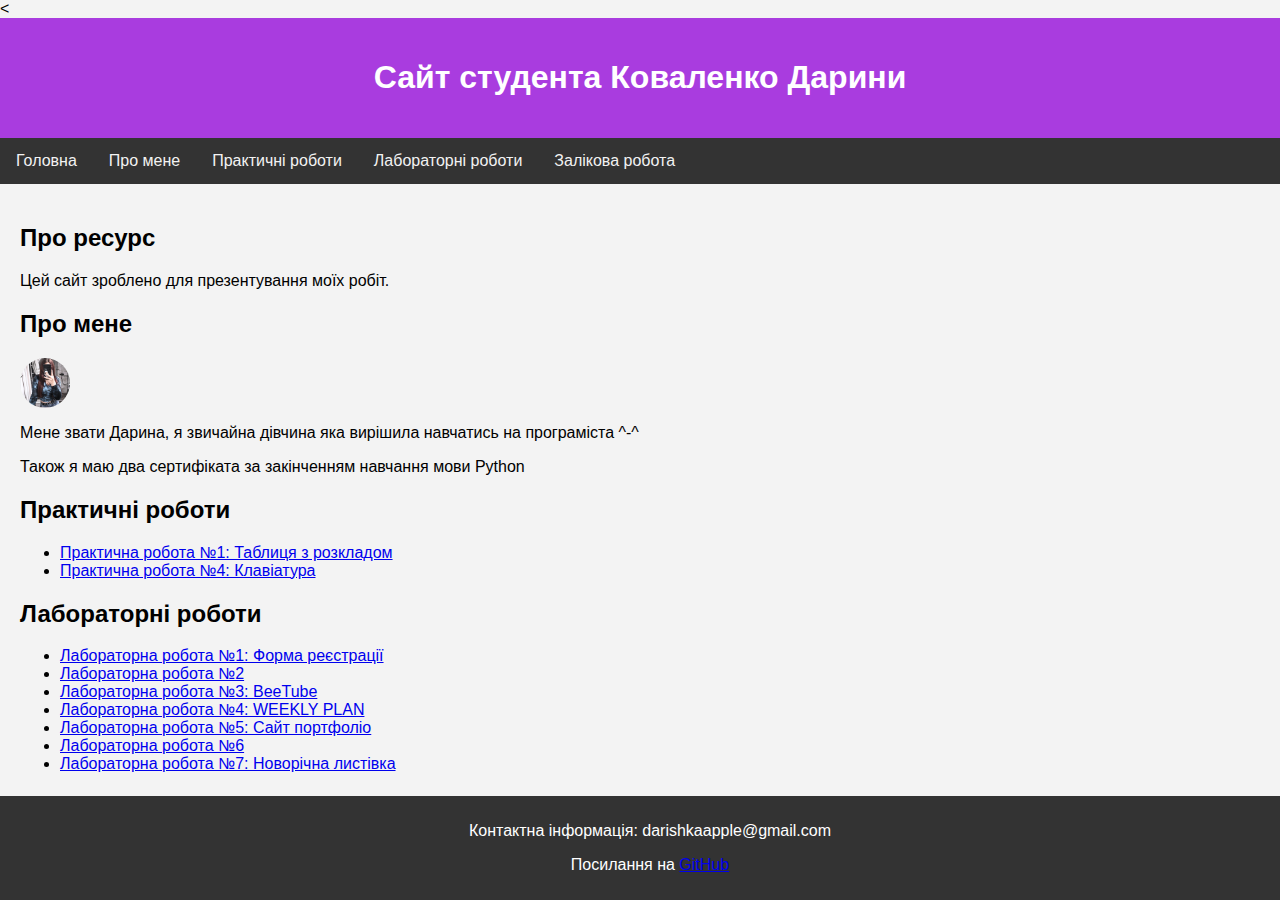
<file: index.html>
<<!DOCTYPE html>
<html lang="uk">
<head>
    <meta charset="UTF-8">
    <meta name="viewport" content="width=device-width, initial-scale=1.0">
    <title>Сайт студента Коваленко Дарини</title>
    <link rel="stylesheet" href="css/styles.css">
</head>
<body>

<div class="header">
    <h1>Сайт студента Коваленко Дарини</h1>
</div>

<div class="nav">
    <a href="#home">Головна</a>
    <a href="#about">Про мене</a>
    <a href="#practical">Практичні роботи</a>
    <a href="#lab">Лабораторні роботи</a>
    <a href="#zalik">Залікова робота</a>
</div>

<div class="content">
    <div id="home" class="section">
        <h2>Про ресурс</h2>
        <p>Цей сайт зроблено для презентування моїх робіт.</p>
    </div>

    <div id="about" class="section">
        <h2>Про мене</h2>
        <img src="images/я.jpg" alt="Фото мене">
        <p>Мене звати Дарина, я звичайна дівчина яка вирішила навчатись на програміста ^-^</p>
        <p>Також я маю два сертифіката за закінченням навчання мови Python</p>
    </div>

    <div id="practical" class="section">
        <h2>Практичні роботи</h2>
        <ul>
            <li><a href="Practic/Pract1.html">Практична робота №1: Таблиця з розкладом</a></li>
            <li><a href="Practic/Pract4.html">Практична робота №4: Клавіатура </a></li>
        </ul>
    </div>

    <div id="lab" class="section">
        <h2>Лабораторні роботи</h2>
        <ul>
            <li><a href="Labs/lab1.html">Лабораторна робота №1: Форма реєстрації</a></li>
            <li><a href="Labs/lab2.html">Лабораторна робота №2 </a></li>
            <li><a href="Lab/lab3.html">Лабораторна робота №3: BeeTube</a></li>
            <li><a href="Labs/lab4.html">Лабораторна робота №4: WEEKLY PLAN</a></li>
            <li><a href="Lab5/lab5.html">Лабораторна робота №5: Сайт портфоліо </a></li>
            <li><a href="Lab6/lab6.html">Лабораторна робота №6 </a></li>
            <li><a href="Lab7/lab7.html">Лабораторна робота №7: Новорічна листівка</a></li>
        </ul>
    </div>
    <div id="zalik" class="section">
        <h2>Залік</h2>
        <ul>
            <li><a href="Zachet10v/Zach.html">Залік варіант 10</a></li>
        </ul>
    </div>
</div>

<div class="footer">
    <p>Контактна інформація: darishkaapple@gmail.com</p>
    <p>Посилання на <a href="https://github.com/Dar4ik100">GitHub</a></p>
</div>

</body>
</html>
</file>
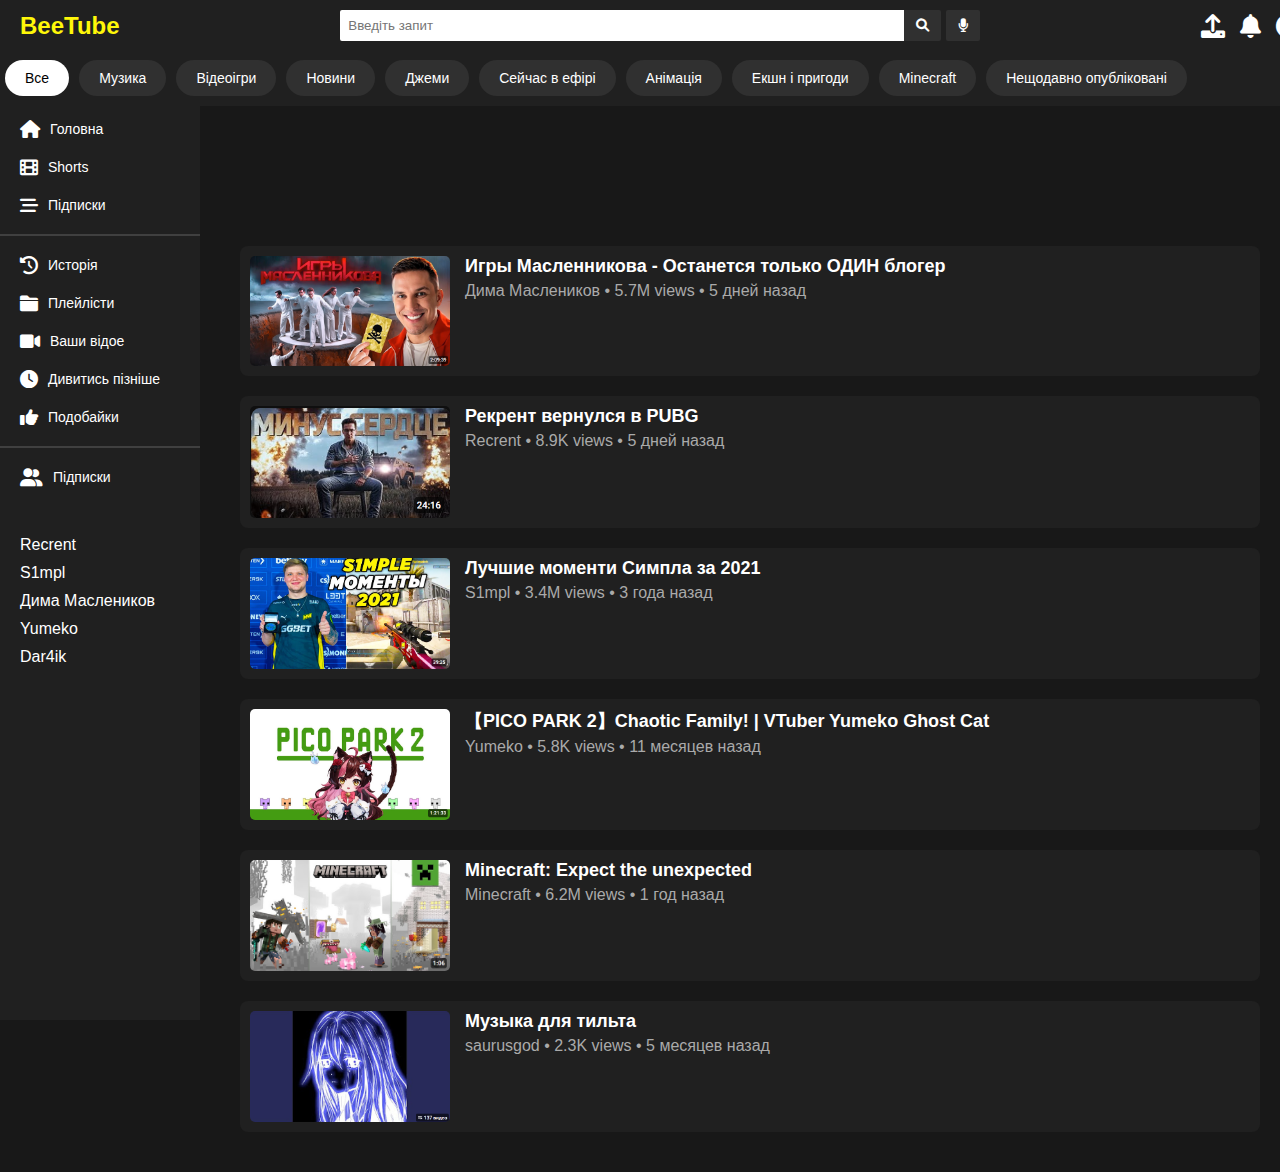
<file: Lab3/lab3.html>
<!DOCTYPE html>
<html lang="en">
<head>
    <meta charset="UTF-8">
    <meta name="viewport" content="width=device-width, initial-scale=1.0">
    <title>BeeTube</title>
    <link rel="stylesheet" href="../Lab3/lab3.css">
    <link rel="stylesheet" href="https://cdnjs.cloudflare.com/ajax/libs/font-awesome/6.0.0/css/all.min.css">
</head>
<body>
    <div class="header">
        <div class="logo">BeeTube</div>
        <div class="search-container">
            <input class="search-bar" type="text" placeholder="Введіть запит">
            <button class="search-button"><i class="fas fa-search"></i></button>
            <button class="voice-button"><i class="fas fa-microphone"></i></button>
        </div>
        <div class="icons">
            <i class="fas fa-upload"></i>
            <i class="fas fa-bell"></i>
            <i class="fas fa-user-circle"></i>
        </div>
    </div>
    <div class="tabs">
        <button class="tab active">Все</button>
        <button class="tab">Музика</button>
        <button class="tab">Відеоігри</button>
        <button class="tab">Новини</button>
        <button class="tab">Джеми</button>
        <button class="tab">Сейчас в ефірі</button>
        <button class="tab">Анімація</button>
        <button class="tab">Екшн і пригоди</button>
        <button class="tab">Minecraft</button>
        <button class="tab">Нещодавно опубліковані</button>
    </div>
    <div class="sidebar">
        <a href="#"><i class="fas fa-home"></i> Головна</a>
        <a href="#"><i class="fas fa-film"></i> Shorts</a>
        <a href="#"><i class="fas fa-stream"></i> Підписки</a>
        <hr>
        <a href="#"><i class="fas fa-history"></i> Исторія</a>
        <a href="#"><i class="fas fa-folder"></i> Плейлісти</a>
        <a href="#"><i class="fas fa-video"></i> Ваши відое</a>
        <a href="#"><i class="fas fa-clock"></i> Дивитись пізніше</a>
        <a href="#"><i class="fas fa-thumbs-up"></i> Подобайки</a>
        <hr>
        <a href="#"><i class="fas fa-user-friends"></i> Підписки</a>
        <div class="subscribers">
            <li>Recrent</li>
            <li>S1mpl</li>
            <li>Дима Маслеников</li>
            <li>Yumeko</li>
            <li>Dar4ik</li>
           
        </div>
    </div>
    <div class="main">
        <div class="video">
            <img src="video1.png" alt="Thumbnail">
            <div class="video-info">
                <h3>Игры Масленникова - Останется только ОДИН блогер</h3>
                <p>Дима Маслеников • 5.7M views • 5 дней назад</p>
            </div>
        </div>
        <div class="video">
            <img src="video2.png" alt="Thumbnail">
            <div class="video-info">
                <h3>Рекрент вернулся в PUBG</h3>
                <p>Recrent • 8.9K views • 5 дней назад</p>
            </div>
        </div>
        <div class="video">
            <img src="video3.png" alt="Thumbnail">
            <div class="video-info">
                <h3>Лучшие моменти Симпла за 2021</h3>
                <p>S1mpl • 3.4M views • 3 года назад</p>
            </div>
        </div>
        <div class="video">
            <img src="video4.png" alt="Thumbnail">
            <div class="video-info">
                <h3>【PICO PARK 2】Chaotic Family! | VTuber Yumeko Ghost Cat</h3>
                <p>Yumeko • 5.8K views • 11 месяцев назад</p>
            </div>
        </div>
        <div class="video">
            <img src="video5.png" alt="Thumbnail">
            <div class="video-info">
                <h3>Minecraft: Expect the unexpected</h3>
                <p>Minecraft • 6.2M views • 1 год назад</p>
            </div>
        </div>
        <div class="video">
            <img src="video6.png" alt="Thumbnail">
            <div class="video-info">
                <h3>Музыка для тильта</h3>
                <p> saurusgod • 2.3K views • 5 месяцев назад</p>
            </div>
        </div>
    </div>
</body>
</html>
</file>
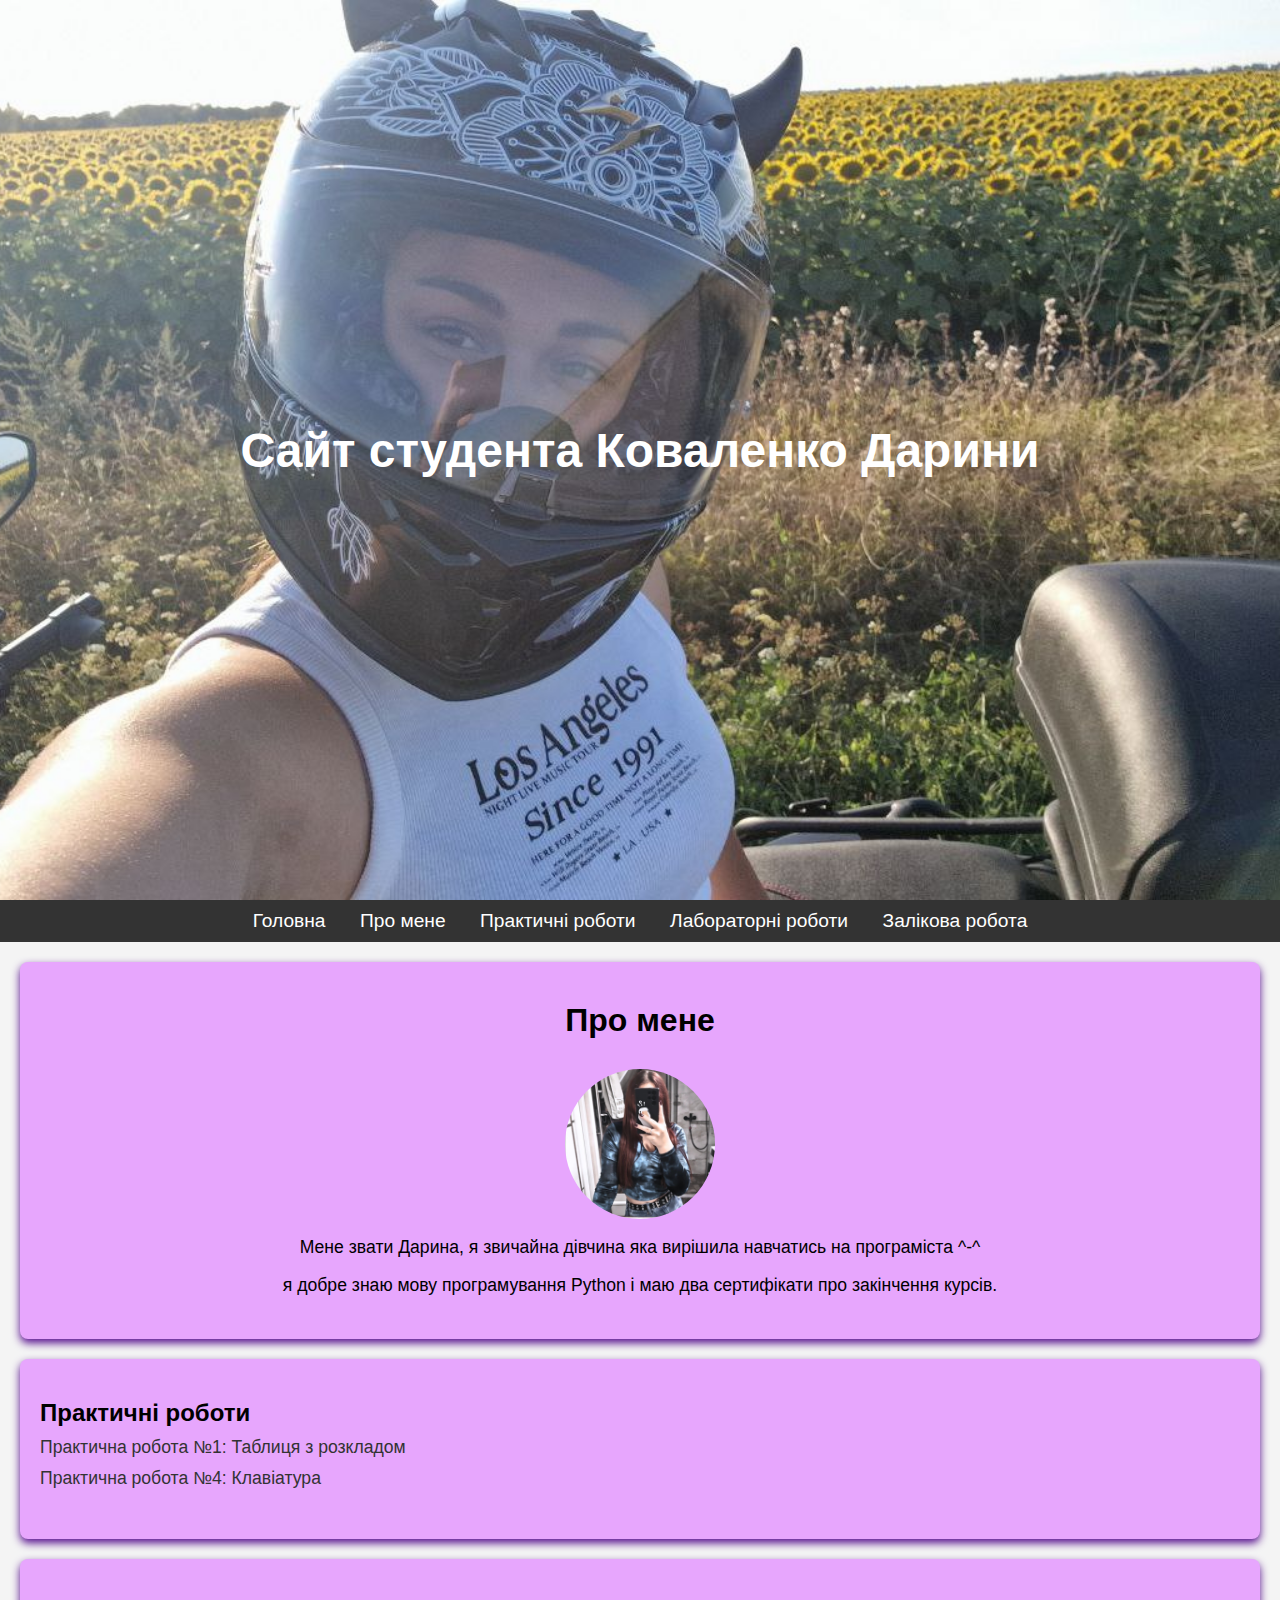
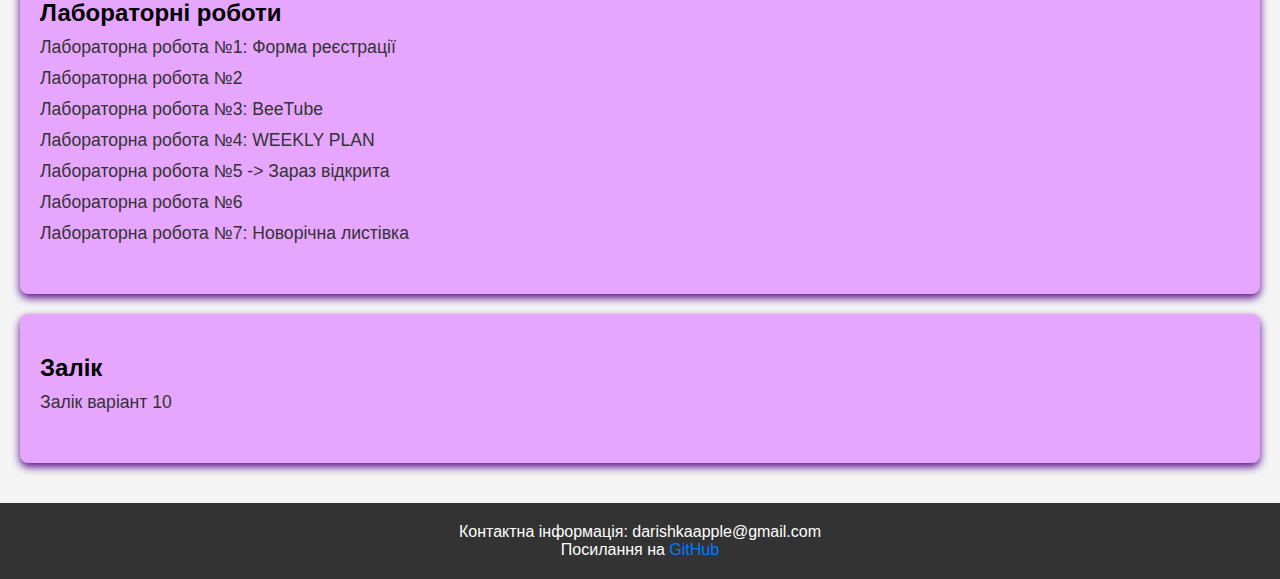
<file: Lab5/lab5.html>
<!DOCTYPE html>
<html lang="uk">
<head>
    <meta charset="UTF-8">
    <meta name="viewport" content="width=device-width, initial-scale=1.0">
    <title>Сайт студента Коваленко Дарини</title>
    <link rel="stylesheet" href="../Lab5/lab5.css">
</head>
<body>

<div class="header">
    <div class="header-content">
        <h1>Сайт студента Коваленко Дарини</h1>
    </div>
</div>

<div class="nav">
    <a href="#home">Головна</a>
    <a href="#about">Про мене</a>
    <a href="#practical">Практичні роботи</a>
    <a href="#lab">Лабораторні роботи</a>
    <a href="#zalik">Залікова робота</a>
</div>

<div class= "about" >
    <h2>Про мене</h2>
    <img src="я.jpg" alt="Фото мене">
    <p>Мене звати Дарина, я звичайна дівчина яка вирішила навчатись на програміста ^-^</p>
    <p>я добре знаю мову програмування Python і маю два сертифікати про закінчення курсів.</p>
</div>

    <div id="practical" class="section">
        <h2>Практичні роботи</h2>
        <ul>
            <li><a href="Practic/Pract1.html">Практична робота №1: Таблиця з розкладом</a></li>
            <li><a href="Practic/Pract4.html">Практична робота №4: Клавіатура </a></li>
        </ul>
    </div>

    <div id="lab" class="section">
        <h2>Лабораторні роботи</h2>
        <ul>
            <li><a href="Labs/lab1.html">Лабораторна робота №1: Форма реєстрації</a></li>
            <li><a href="Labs/lab2.html">Лабораторна робота №2 </a></li>
            <li><a href="Lab/lab3.html">Лабораторна робота №3: BeeTube</a></li>
            <li><a href="Labs/lab4.html">Лабораторна робота №4: WEEKLY PLAN</a></li>
            <li><a href="">Лабораторна робота №5 -> Зараз відкрита </a></li>
            <li><a href="Lab6/lab6.html">Лабораторна робота №6 </a></li>
            <li><a href="Lab7/lab7.html">Лабораторна робота №7: Новорічна листівка</a></li>
        </ul>
    </div>
    <div id="zalik" class="section">
        <h2>Залік</h2>
        <ul>
            <li><a href="../Zachet10v/Zach.html">Залік варіант 10</a></li>
        </ul>
    </div>
</div>

<div class="footer">
    <p>Контактна інформація: darishkaapple@gmail.com</p>
    <p>Посилання на <a href="https://github.com/Dar4ik100">GitHub</a></p>
</div>

</body>
</html>
</file>
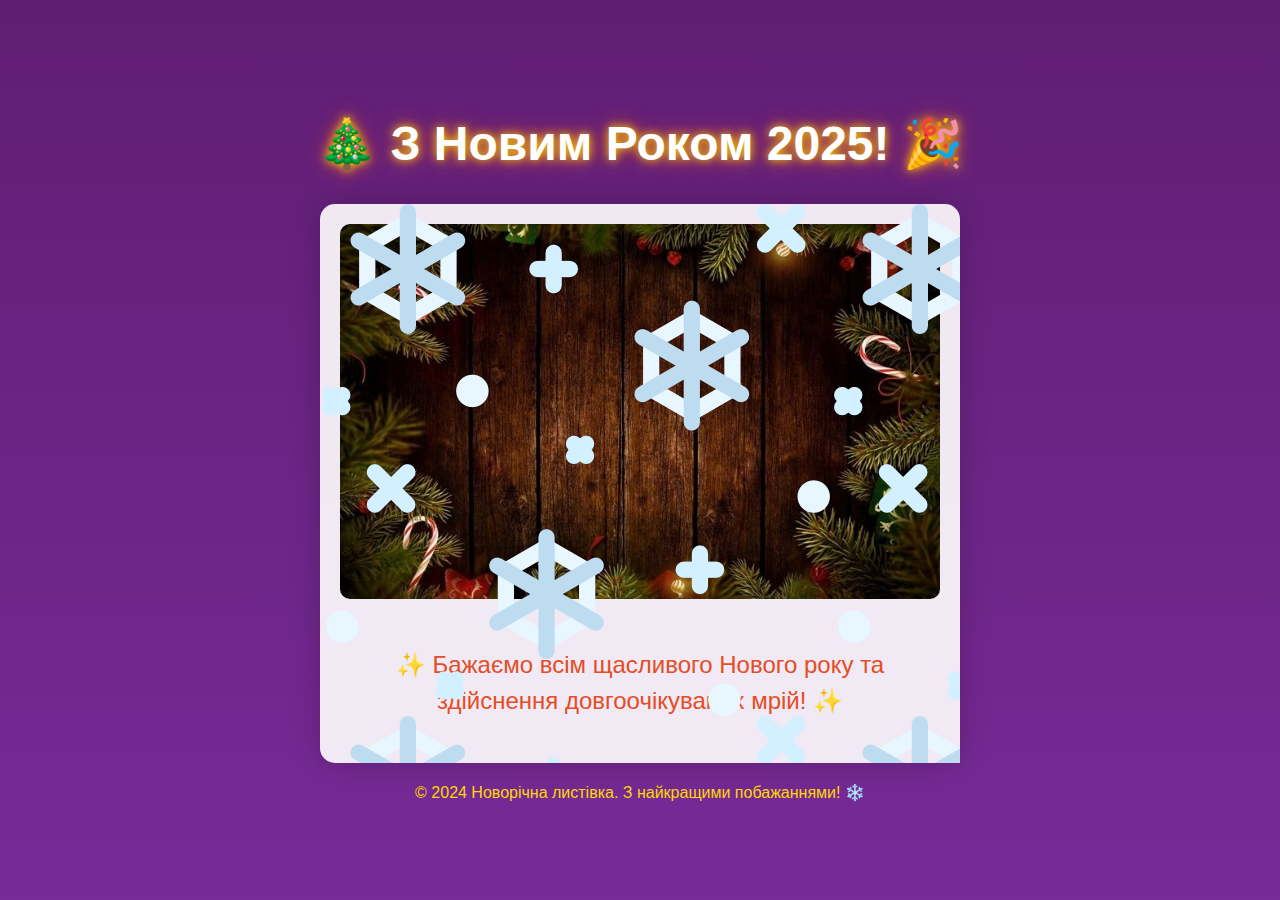
<file: Lab7/lab7.html>
<!DOCTYPE html>
<html lang="uk">
<head>
    <meta charset="UTF-8">
    <meta name="viewport" content="width=device-width, initial-scale=1.0">
    <title>Новорічна листівка</title>
    <link rel="stylesheet" href="../Lab7/lab7.css">
</head>
<body class="page">
    <header class="header">
        <h1 class="header__title">🎄 З Новим Роком 2025! 🎉</h1>
    </header>
    <main class="content">
        <div class="card">
            <div class="snow"></div>
            <img class="card__image" src="background.jpg" alt="Новорічний фон">
            <p class="card__text">✨ Бажаємо всім щасливого Нового року та здійснення довгоочікуваних мрій! ✨</p>
        </div>
    </main>
    <footer class="footer">
        <p class="footer__text">© 2024 Новорічна листівка. З найкращими побажаннями! ❄️</p>
    </footer>
</body>
</html>
</file>
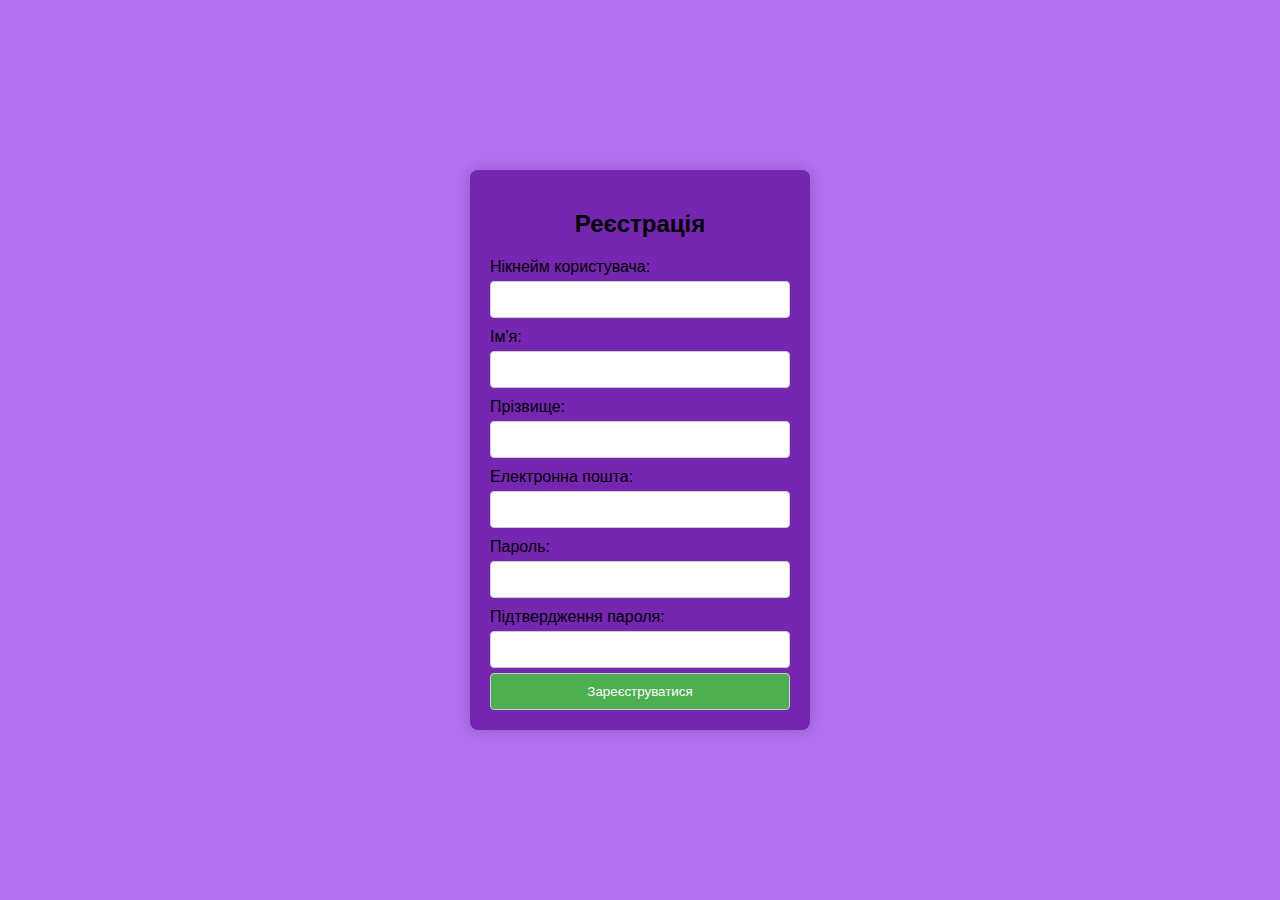
<file: Labs/lab1.html>
<!DOCTYPE html>
<html lang="uk">
<head>
    <meta charset="UTF-8">
    <meta name="viewport" content="width=device-width, initial-scale=1.0">
    <title>Форма реєстрації</title>
    <link rel="stylesheet" href="../css/lab1.css">
</head>
<body>
    <div class="registration-form">
        <h2>Реєстрація</h2>
        <form action="submit_form.php" method="POST">
            <label for="nickname">Нікнейм користувача:</label>
            <input type="text" id="nickname" name="nickname" required>

            <label for="first-name">Ім'я:</label>
            <input type="text" id="first-name" name="first-name" required>

            <label for="last-name">Прізвище:</label>
            <input type="text" id="last-name" name="last-name" required>

            <label for="email">Електронна пошта:</label>
            <input type="email" id="email" name="email" required>

            <label for="password">Пароль:</label>
            <input type="password" id="password" name="password" required>

            <label for="confirm-password">Підтвердження пароля:</label>
            <input type="password" id="confirm-password" name="confirm-password" required>

            <input type="submit" value="Зареєструватися">
        </form>
    </div>
</body>
</html>
</file>
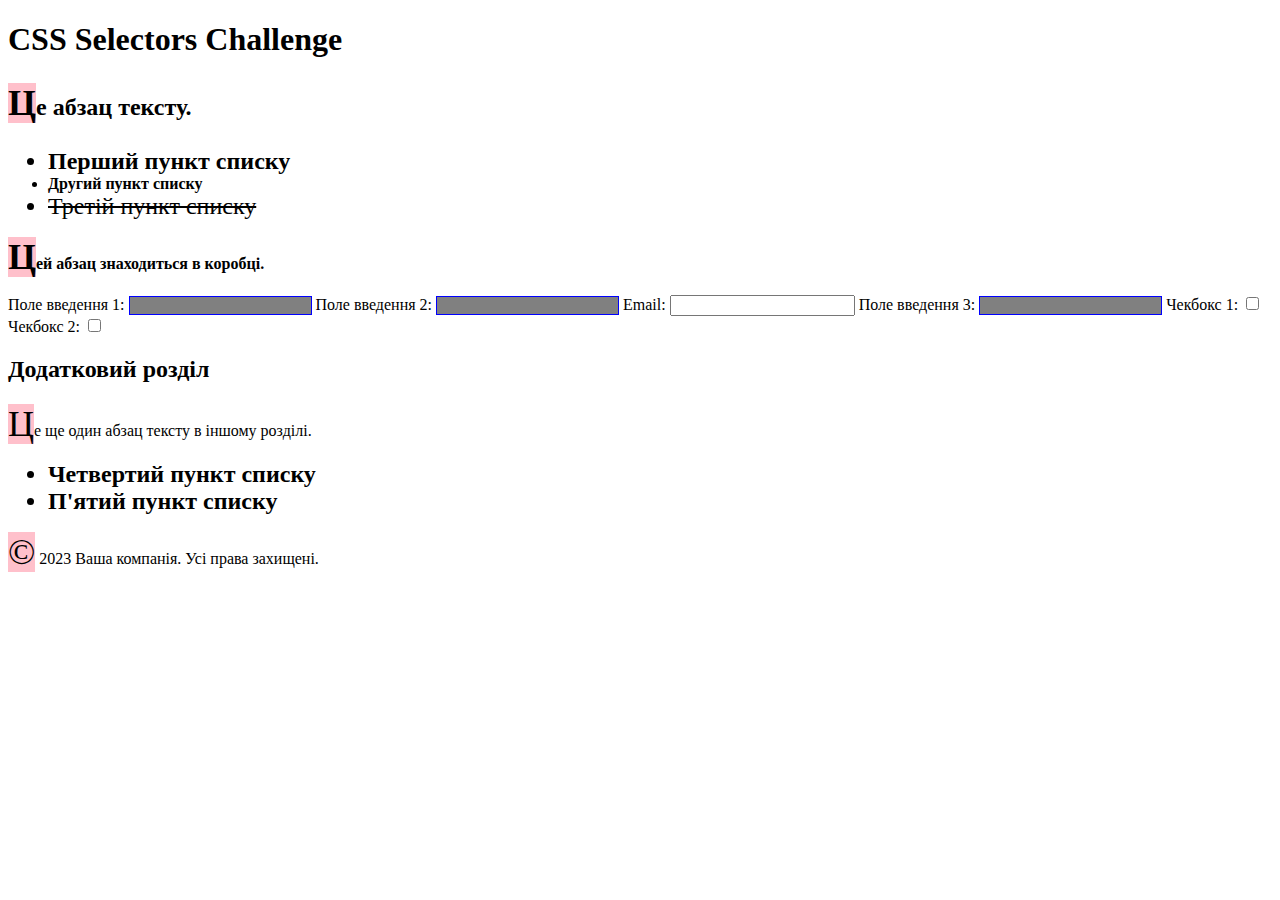
<file: Labs/lab2.html>
<!DOCTYPE html>
<html lang="en">
  <head>
    <meta charset="UTF-8" />
    <meta name="viewport" content="width=device-width, initial-scale=1.0" />
    <link rel="stylesheet" href="../css/lab2.css" />
    <title>CSS Selectors Challenge</title>
  </head>
  <body>
    <div class="container">
      <h1>CSS Selectors Challenge</h1>
      <p>Це абзац тексту.</p>
      <ul>
        <li>Перший пункт списку</li>
        <li class="special">Другий пункт списку</li>
        <li>Третій пункт списку</li>
      </ul>
      <div class="box">
        <p>Цей абзац знаходиться в коробці.</p>
      </div>
      <form>
        <label for="input1">Поле введення 1:</label>
        <input type="text" id="input1" />
        <label for="input2">Поле введення 2:</label>
        <input type="text" id="input2" />
        <label for="email1">Email:</label>
        <input type="email" id="email1" />
        <label for="input3">Поле введення 3:</label>
        <input type="text" id="input3" />
        <label for="check1">Чекбокс 1:</label>
        <input type="checkbox" id="check1" />
        <label for="check2">Чекбокс 2:</label>
        <input type="checkbox" id="check2" />
      </form>
    </div>
    <section>
      <h2>Додатковий розділ</h2>
      <p>Це ще один абзац тексту в іншому розділі.</p>
      <ul>
        <li>Четвертий пункт списку</li>
        <li>П'ятий пункт списку</li>
      </ul>
    </section>
    <footer>
      <p>&copy; 2023 Ваша компанія. Усі права захищені.</p>
    </footer>
  </body>
</html>
</file>
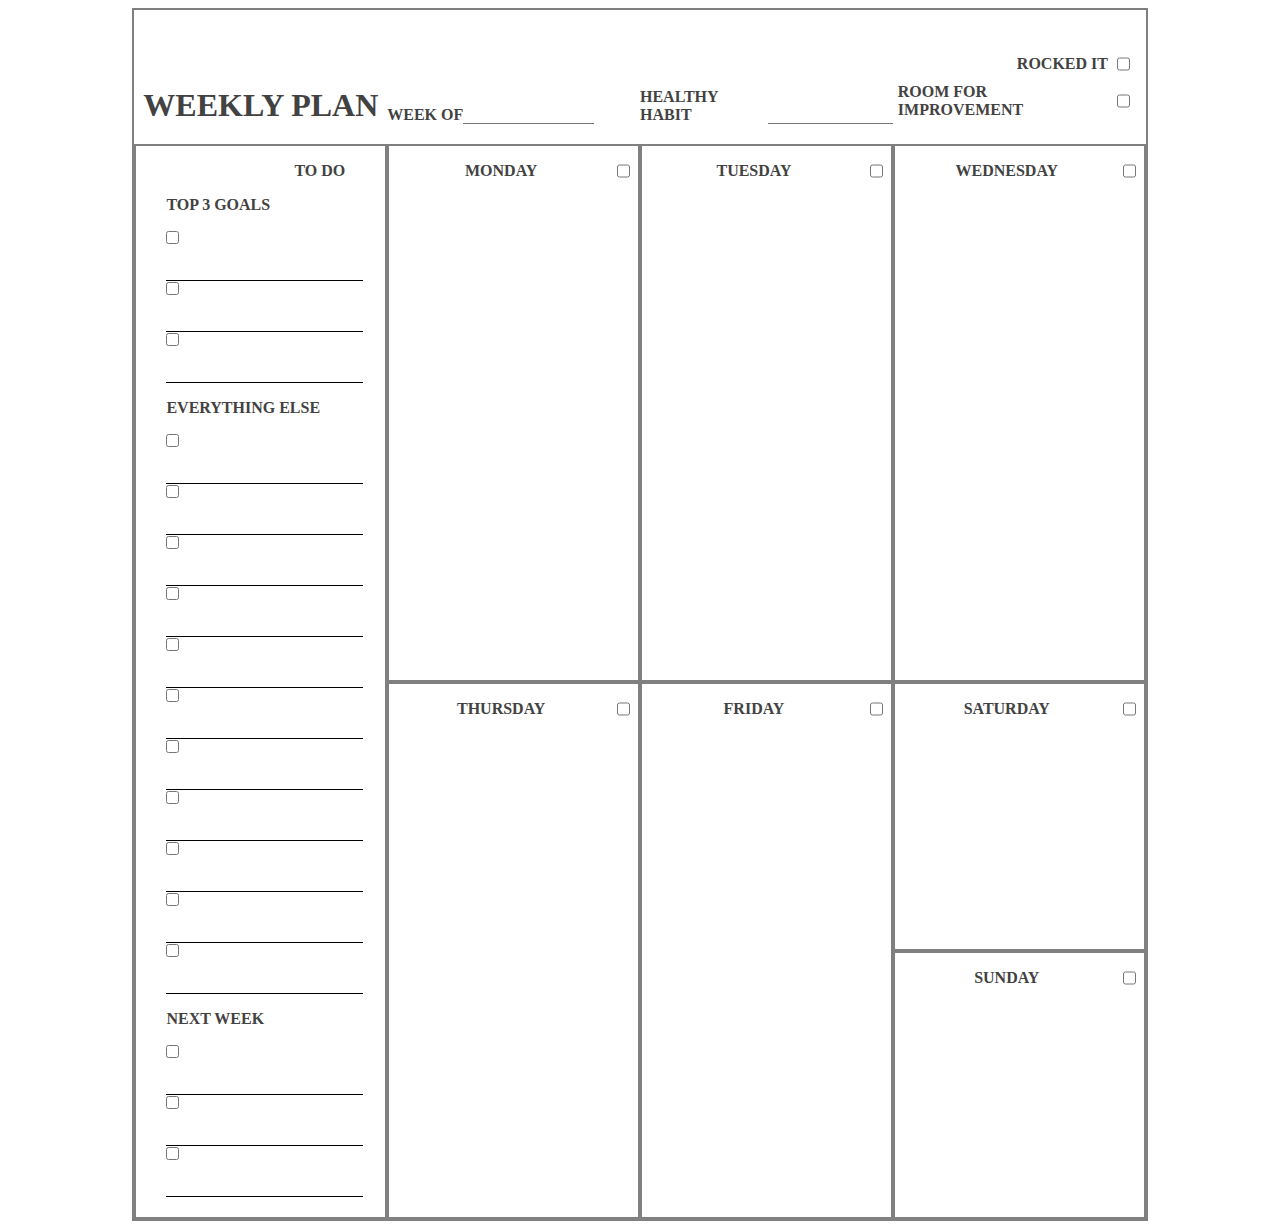
<file: Labs/lab4.html>
<!DOCTYPE html>
<html lang="en">
  <head>
    <meta charset="UTF-8" />
    <meta name="viewport" content="width=device-width, initial-scale=1.0" />
    <title>Document</title>
    <link rel="stylesheet" href="../css/lab4.css" />
  </head>
  <body>
    <div class="wrapper">
      <div class="box one">
        <h1>WEEKLY PLAN</h1>
      </div>
      <div class="box two">
        <p>WEEK OF</p>
        <input type="text" name="week_of" />
      </div>
      <div class="box three">
        <p>HEALTHY HABIT</p>
        <input type="text" name="habit" />
      </div>
      <div class="box four">
        <div class="check">
          <p>ROCKED IT</p>
          <input type="checkbox" name="check1" />
        </div>
        <div class="check">
          <p>ROOM FOR IMPROVEMENT</p>
          <input type="checkbox" name="check2" />
        </div>
      </div>
      <div class="box five">
        <p class="todo">TO DO</p>
        <p>TOP 3 GOALS</p>
        <div class="item">
          <input type="checkbox" class="item-check" />
          <input type="text" class="item-text" />
        </div>
        <div class="item">
          <input type="checkbox" class="item-check" />
          <input type="text" class="item-text" />
        </div>
        <div class="item">
          <input type="checkbox" class="item-check" />
          <input type="text" class="item-text" />
        </div>
        <p>EVERYTHING ELSE</p>
        <div class="item">
          <input type="checkbox" class="item-check" />
          <input type="text" class="item-text" />
        </div>
        <div class="item">
          <input type="checkbox" class="item-check" />
          <input type="text" class="item-text" />
        </div>
        <div class="item">
          <input type="checkbox" class="item-check" />
          <input type="text" class="item-text" />
        </div>
        <div class="item">
          <input type="checkbox" class="item-check" />
          <input type="text" class="item-text" />
        </div>
        <div class="item">
          <input type="checkbox" class="item-check" />
          <input type="text" class="item-text" />
        </div>
        <div class="item">
          <input type="checkbox" class="item-check" />
          <input type="text" class="item-text" />
        </div>
        <div class="item">
          <input type="checkbox" class="item-check" />
          <input type="text" class="item-text" />
        </div>
        <div class="item">
          <input type="checkbox" class="item-check" />
          <input type="text" class="item-text" />
        </div>
        <div class="item">
          <input type="checkbox" class="item-check" />
          <input type="text" class="item-text" />
        </div>
        <div class="item">
          <input type="checkbox" class="item-check" />
          <input type="text" class="item-text" />
        </div>
        <div class="item">
          <input type="checkbox" class="item-check" />
          <input type="text" class="item-text" />
        </div>
        <p>NEXT WEEK</p>
        <div class="item">
          <input type="checkbox" class="item-check" />
          <input type="text" class="item-text" />
        </div>
        <div class="item">
          <input type="checkbox" class="item-check" />
          <input type="text" class="item-text" />
        </div>
        <div class="item">
          <input type="checkbox" class="item-check" />
          <input type="text" class="item-text" />
        </div>
      </div>
      <div class="box six">
        <div class="container">
          <p>MONDAY</p>
          <input type="checkbox" class="day_check" />
        </div>
      </div>
      <div class="box seven">
        <div class="container">
          <p>TUESDAY</p>
          <input type="checkbox" class="day_check" />
        </div>
      </div>
      <div class="box eight">
        <div class="container">
          <p>WEDNESDAY</p>
          <input type="checkbox" class="day_check" />
        </div>
      </div>
      <div class="box nine">
        <div class="container">
          <p>THURSDAY</p>
          <input type="checkbox" class="day_check" />
        </div>
      </div>
      <div class="box ten">
        <div class="container">
          <p>FRIDAY</p>
          <input type="checkbox" class="day_check" />
        </div>
      </div>
      <div class="box eleven">
        <div class="container">
          <p>SATURDAY</p>
          <input type="checkbox" class="day_check" />
        </div>
      </div>
      <div class="box twelve">
        <div class="container">
          <p>SUNDAY</p>
          <input type="checkbox" class="day_check" />
        </div>
      </div>
    </div>
  </body>
</html>
</file>
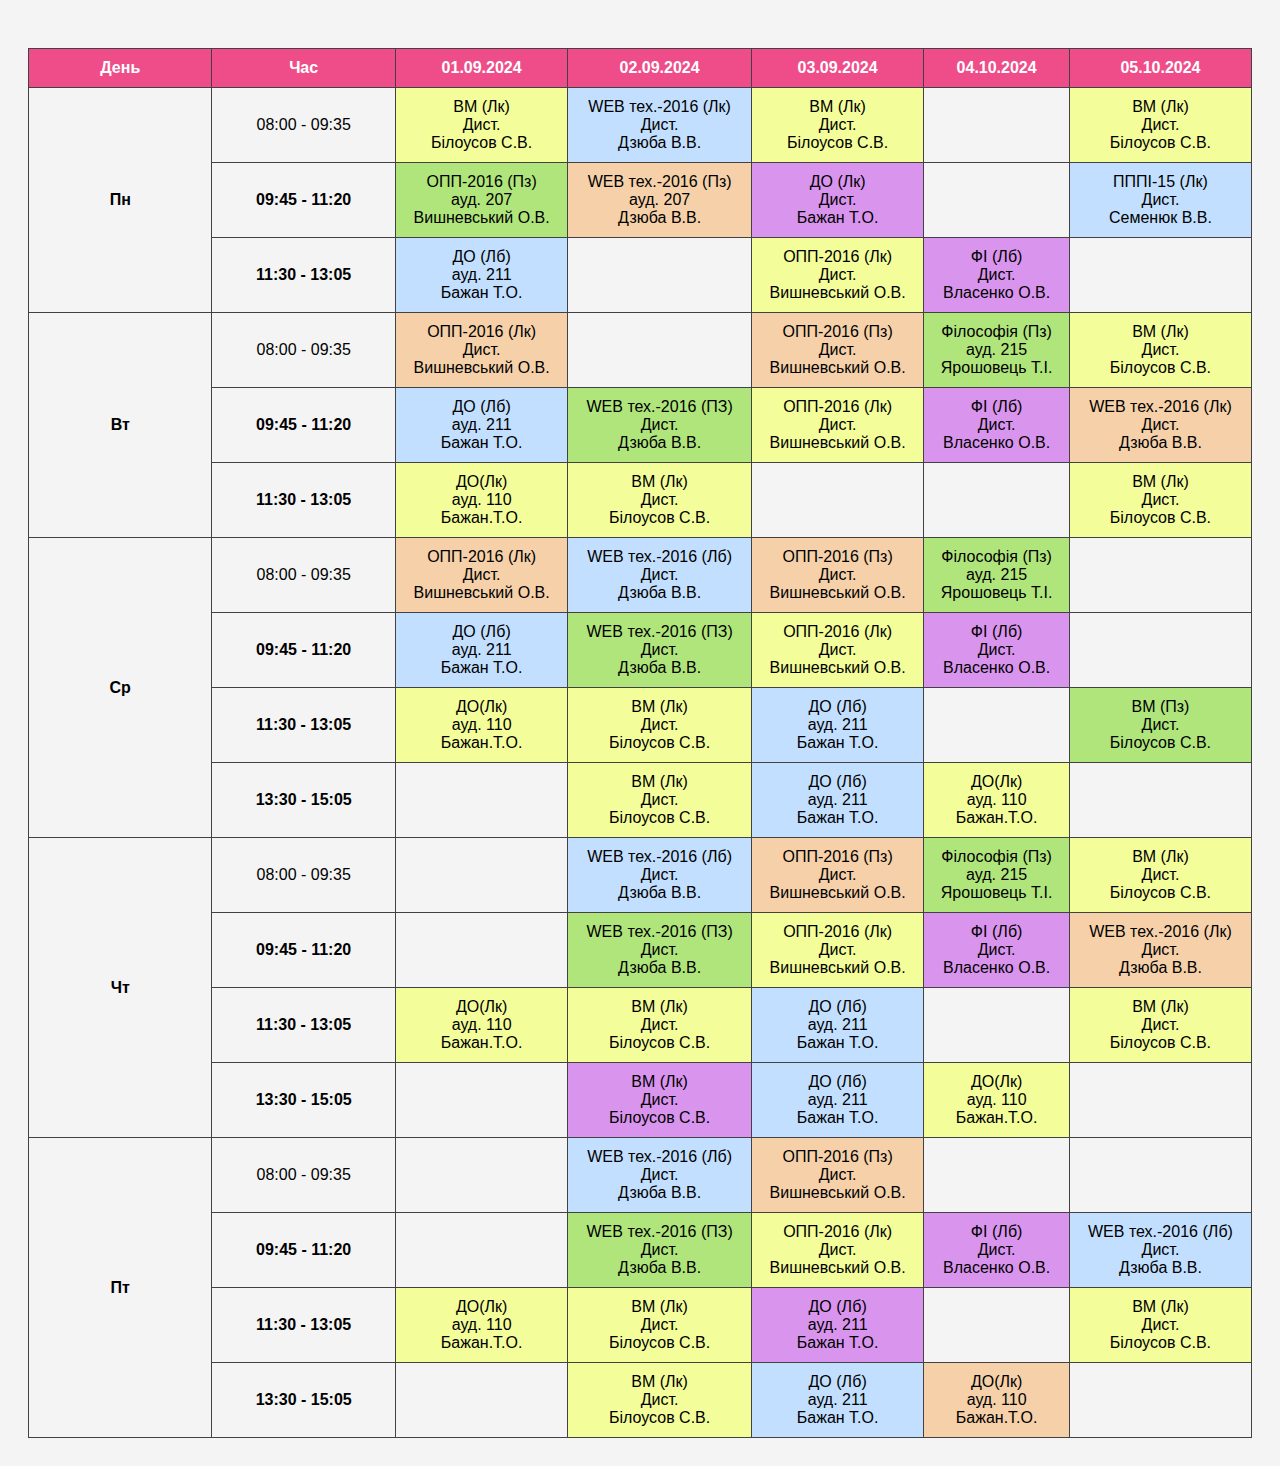
<file: Practic/Pract1.html>
<!DOCTYPE html>
<html lang="uk">
<head>
    <meta charset="UTF-8">
    <meta name="viewport" content="width=device-width, initial-scale=1.0">
    <title>Розклад</title>
    <link rel="stylesheet" href="../css/Pract1.css">
</head>
<body>
    <table>
        <tr>
            <th>День</th>
            <th>Час</th>
            <th>01.09.2024</th>
            <th>02.09.2024</th>
            <th>03.09.2024</th>
            <th>04.10.2024</th>
            <th>05.10.2024</th>
        </tr>
        <!-- Понеділок -->
        <tr>
            <td rowspan="3">Пн</td>
            <td>08:00 - 09:35</td>
            <td class="gray">ВМ (Лк)<br>Дист.<br>Білоусов С.В.</td>
            <td class="blue">WEB тех.-2016 (Лк)<br>Дист.<br>Дзюба В.В.</td>
            <td class="gray">ВМ (Лк)<br>Дист.<br>Білоусов С.В.</td>
            <td>
            <td class="gray">ВМ (Лк)<br>Дист.<br>Білоусов С.В.</td>
        </tr>
        <tr>
            <td>09:45 - 11:20</td>
            <td class="green">ОПП-2016 (Пз)<br>ауд. 207<br>Вишневський О.В.</td>
            <td class="yellow">WEB тех.-2016 (Пз)<br>ауд. 207<br>Дзюба В.В.</td>
            <td class="pink">ДО (Лк)<br>Дист.<br>Бажан Т.О.</td>
            <td>
            <td class="blue">ПППІ-15 (Лк)<br>Дист.<br>Семенюк В.В.</td>
        </tr>
        <tr>
            <td>11:30 - 13:05</td>
            <td class="blue">ДО (Лб)<br>ауд. 211<br>Бажан Т.О.</td>
            <td>
            <td class="gray">ОПП-2016 (Лк)<br>Дист.<br>Вишневський О.В.</td>
            <td class="pink">ФІ (Лб)<br>Дист.<br>Власенко О.В.</td>
            <td>
        </tr>
        
        <!-- Вівторок -->
        <tr>
            <td rowspan="3">Вт</td>
            <td>08:00 - 09:35</td>
            <td class="yellow">ОПП-2016 (Лк)<br>Дист.<br>Вишневський О.В.</td>
            <td>
            <td class="yellow">ОПП-2016 (Пз)<br>Дист.<br>Вишневський О.В.</td>
            <td class="green">Філософія (Пз)<br>ауд. 215<br>Ярошовець Т.І.</td>
            <td class="gray">ВМ (Лк)<br>Дист.<br>Білоусов С.В.</td>
        </tr>
        <tr>
            <td>09:45 - 11:20</td>
            <td class="blue">ДО (Лб)<br>ауд. 211<br>Бажан Т.О.</td>
            <td class="green">WEB тех.-2016 (ПЗ)<br>Дист.<br>Дзюба В.В.</td>
            <td class="gray">ОПП-2016 (Лк)<br>Дист.<br>Вишневський О.В.</td>
            <td class="pink">ФІ (Лб)<br>Дист.<br>Власенко О.В.</td>
            <td class="yellow">WEB тех.-2016 (Лк)<br>Дист.<br>Дзюба В.В.</td>
        </tr>
        <tr>
            <td>11:30 - 13:05</td>
            <td class="gray">ДО(Лк)<br>ауд. 110<br>Бажан.Т.О.</td>
            <td class="gray">ВМ (Лк)<br>Дист.<br>Білоусов С.В.</td>
            <td>
            <td>
            <td class="gray">ВМ (Лк)<br>Дист.<br>Білоусов С.В.</td>
        </tr>
        <!-- Середа -->
        <tr>
            <td rowspan="4">Ср</td>
            <td>08:00 - 09:35</td>
            <td class="yellow">ОПП-2016 (Лк)<br>Дист.<br>Вишневський О.В.</td>
            <td class="blue">WEB тех.-2016 (Лб)<br>Дист.<br>Дзюба В.В.</td>
            <td class="yellow">ОПП-2016 (Пз)<br>Дист.<br>Вишневський О.В.</td>
            <td class="green">Філософія (Пз)<br>ауд. 215<br>Ярошовець Т.І.</td>
            <td>
        </tr>
        <tr>
            <td>09:45 - 11:20</td>
            <td class="blue">ДО (Лб)<br>ауд. 211<br>Бажан Т.О.</td>
            <td class="green">WEB тех.-2016 (ПЗ)<br>Дист.<br>Дзюба В.В.</td>
            <td class="gray">ОПП-2016 (Лк)<br>Дист.<br>Вишневський О.В.</td>
            <td class="pink">ФІ (Лб)<br>Дист.<br>Власенко О.В.</td>
            <td>
        </tr>
        <tr>
            <td>11:30 - 13:05</td>
            <td class="gray">ДО(Лк)<br>ауд. 110<br>Бажан.Т.О.</td>
            <td class="gray">ВМ (Лк)<br>Дист.<br>Білоусов С.В.</td>
            <td class="blue">ДО (Лб)<br>ауд. 211<br>Бажан Т.О.</td>
            <td>
            <td class="green">ВМ (Пз)<br>Дист.<br>Білоусов С.В.</td>
        </tr>
        <tr>
            <td>13:30 - 15:05</td>
            <td>
            <td class="gray">ВМ (Лк)<br>Дист.<br>Білоусов С.В.</td>
            <td class="blue">ДО (Лб)<br>ауд. 211<br>Бажан Т.О.</td>
            <td class="gray">ДО(Лк)<br>ауд. 110<br>Бажан.Т.О.</td>
            <td>
        </tr>
        <!-- Четверг -->
        <tr>
            <td rowspan="4">Чт</td>
            <td>08:00 - 09:35</td>
            <td>
            <td class="blue">WEB тех.-2016 (Лб)<br>Дист.<br>Дзюба В.В.</td>
            <td class="yellow">ОПП-2016 (Пз)<br>Дист.<br>Вишневський О.В.</td>
            <td class="green">Філософія (Пз)<br>ауд. 215<br>Ярошовець Т.І.</td>
            <td class="gray">ВМ (Лк)<br>Дист.<br>Білоусов С.В.</td>
        </tr>
        <tr>
            <td>09:45 - 11:20</td>
            <td>
            <td class="green">WEB тех.-2016 (ПЗ)<br>Дист.<br>Дзюба В.В.</td>
            <td class="gray">ОПП-2016 (Лк)<br>Дист.<br>Вишневський О.В.</td>
            <td class="pink">ФІ (Лб)<br>Дист.<br>Власенко О.В.</td>
            <td class="yellow">WEB тех.-2016 (Лк)<br>Дист.<br>Дзюба В.В.</td>
        </tr>
        <tr>
            <td>11:30 - 13:05</td>
            <td class="gray">ДО(Лк)<br>ауд. 110<br>Бажан.Т.О.</td>
            <td class="gray">ВМ (Лк)<br>Дист.<br>Білоусов С.В.</td>
            <td class="blue">ДО (Лб)<br>ауд. 211<br>Бажан Т.О.</td>
            <td>
            <td class="gray">ВМ (Лк)<br>Дист.<br>Білоусов С.В.</td>
        </tr>
        <tr>
            <td>13:30 - 15:05</td>
            <td>
            <td class="pink">ВМ (Лк)<br>Дист.<br>Білоусов С.В.</td>
            <td class="blue">ДО (Лб)<br>ауд. 211<br>Бажан Т.О.</td>
            <td class="gray">ДО(Лк)<br>ауд. 110<br>Бажан.Т.О.</td>
            <td>
        </tr>
        <!-- П'ятниця -->
        <tr>
            <td rowspan="4">Пт</td>
            <td>08:00 - 09:35</td>
            <td>
            <td class="blue">WEB тех.-2016 (Лб)<br>Дист.<br>Дзюба В.В.</td>
            <td class="yellow">ОПП-2016 (Пз)<br>Дист.<br>Вишневський О.В.</td>
            <td>
            <td>
        </tr>
        <tr>
            <td>09:45 - 11:20</td>
            <td>
            <td class="green">WEB тех.-2016 (ПЗ)<br>Дист.<br>Дзюба В.В.</td>
            <td class="gray">ОПП-2016 (Лк)<br>Дист.<br>Вишневський О.В.</td>
            <td class="pink">ФІ (Лб)<br>Дист.<br>Власенко О.В.</td>
            <td class="blue">WEB тех.-2016 (Лб)<br>Дист.<br>Дзюба В.В.</td>
        </tr>
        <tr>
            <td>11:30 - 13:05</td>
            <td class="gray">ДО(Лк)<br>ауд. 110<br>Бажан.Т.О.</td>
            <td class="gray">ВМ (Лк)<br>Дист.<br>Білоусов С.В.</td>
            <td class="pink">ДО (Лб)<br>ауд. 211<br>Бажан Т.О.</td>
            <td>
            <td class="gray">ВМ (Лк)<br>Дист.<br>Білоусов С.В.</td>
        </tr>
        <tr>
            <td>13:30 - 15:05</td>
            <td>
            <td class="gray">ВМ (Лк)<br>Дист.<br>Білоусов С.В.</td>
            <td class="blue">ДО (Лб)<br>ауд. 211<br>Бажан Т.О.</td>
            <td class="yellow">ДО(Лк)<br>ауд. 110<br>Бажан.Т.О.</td>
            <td>
        </tr>
    </table>
</body>
</html>
</file>
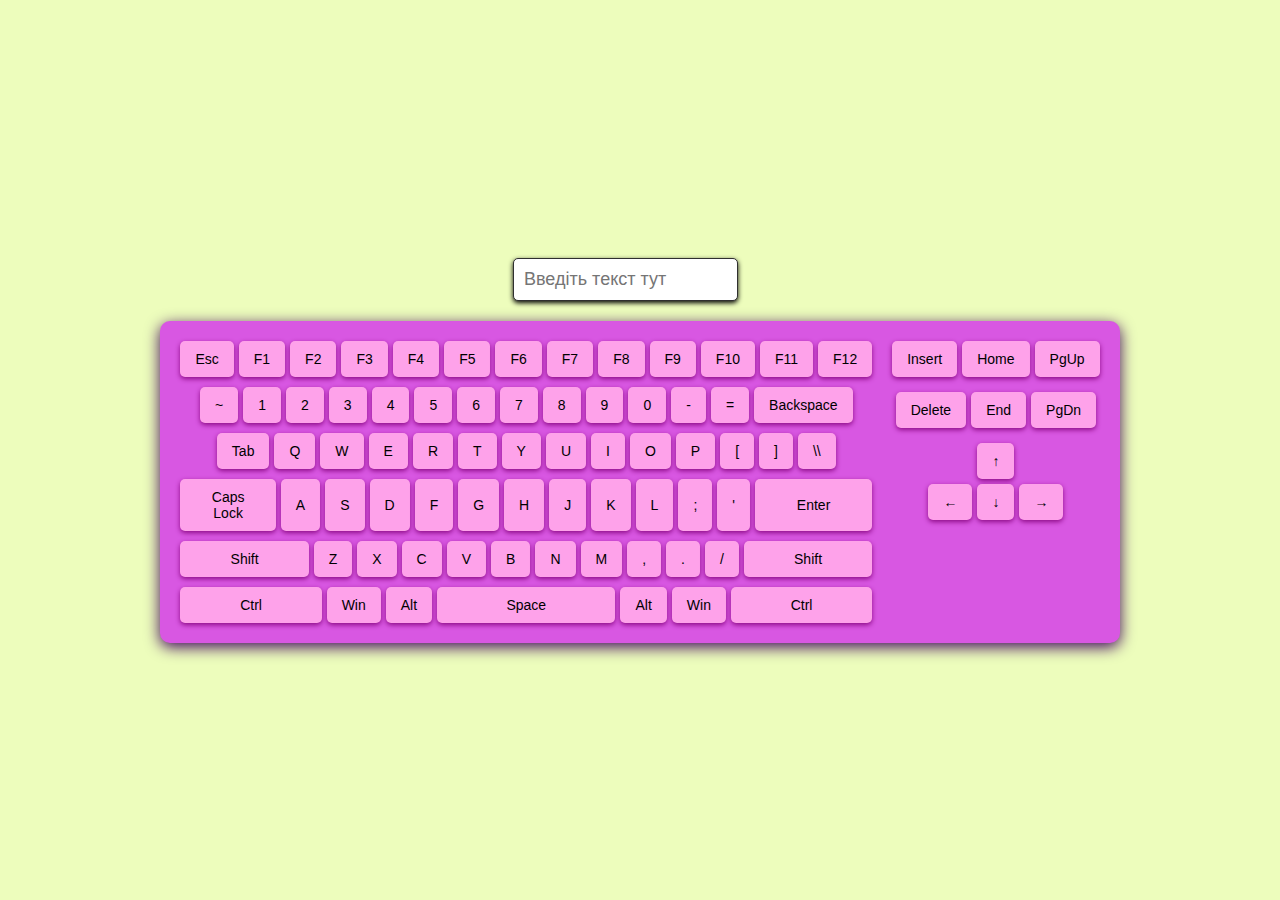
<file: Practic/Pract4.html>
<!DOCTYPE html>
<html lang="en">
<head>
    <meta charset="UTF-8">
    <meta name="viewport" content="width=device-width, initial-scale=1.0">
    <title>Повна клавіатура</title>
    <link rel="stylesheet" href="../css/Pract4.css">
</head>
<body>
   
    <div class="input-container">
        <input type="text" id="text-input" placeholder="Введіть текст тут">
    </div>

    
    <div class="keyboard">
        <div class="main-section">
            
            <div class="row">
                <button class="key" value="Esc">Esc</button>
                <button class="key" value="F1">F1</button>
                <button class="key" value="F2">F2</button>
                <button class="key" value="F3">F3</button>
                <button class="key" value="F4">F4</button>
                <button class="key" value="F5">F5</button>
                <button class="key" value="F6">F6</button>
                <button class="key" value="F7">F7</button>
                <button class="key" value="F8">F8</button>
                <button class="key" value="F9">F9</button>
                <button class="key" value="F10">F10</button>
                <button class="key" value="F11">F11</button>
                <button class="key" value="F12">F12</button>
            </div>

            
            <div class="row">
                <button class="key" value="~">~</button>
                <button class="key" value="1">1</button>
                <button class="key" value="2">2</button>
                <button class="key" value="3">3</button>
                <button class="key" value="4">4</button>
                <button class="key" value="5">5</button>
                <button class="key" value="6">6</button>
                <button class="key" value="7">7</button>
                <button class="key" value="8">8</button>
                <button class="key" value="9">9</button>
                <button class="key" value="0">0</button>
                <button class="key" value="-">-</button>
                <button class="key" value="=">=</button>
                <button class="key backspace" value="Backspace">Backspace</button>
            </div>

          
            <div class="row">
                <button class="key tab" value="Tab">Tab</button>
                <button class="key" value="Q">Q</button>
                <button class="key" value="W">W</button>
                <button class="key" value="E">E</button>
                <button class="key" value="R">R</button>
                <button class="key" value="T">T</button>
                <button class="key" value="Y">Y</button>
                <button class="key" value="U">U</button>
                <button class="key" value="I">I</button>
                <button class="key" value="O">O</button>
                <button class="key" value="P">P</button>
                <button class="key" value="[">[</button>
                <button class="key" value="]">]</button>
                <button class="key" value="\\">\\</button>
            </div>

            
            <div class="row">
                <button class="key capslock" value="Caps Lock">Caps Lock</button>
                <button class="key" value="A">A</button>
                <button class="key" value="S">S</button>
                <button class="key" value="D">D</button>
                <button class="key" value="F">F</button>
                <button class="key" value="G">G</button>
                <button class="key" value="H">H</button>
                <button class="key" value="J">J</button>
                <button class="key" value="K">K</button>
                <button class="key" value="L">L</button>
                <button class="key" value=";">;</button>
                <button class="key" value="'">'</button>
                <button class="key enter" value="Enter">Enter</button>
            </div>

          
            <div class="row">
                <button class="key shift" value="Shift">Shift</button>
                <button class="key" value="Z">Z</button>
                <button class="key" value="X">X</button>
                <button class="key" value="C">C</button>
                <button class="key" value="V">V</button>
                <button class="key" value="B">B</button>
                <button class="key" value="N">N</button>
                <button class="key" value="M">M</button>
                <button class="key" value=",">,</button>
                <button class="key" value=".">.</button>
                <button class="key" value="/">/</button>
                <button class="key shift" value="Shift">Shift</button>
            </div>

        
            <div class="row">
                <button class="key ctrl" value="Ctrl">Ctrl</button>
                <button class="key win" value="Win">Win</button>
                <button class="key" value="Alt">Alt</button>
                <button class="key space" value=" ">Space</button>
                <button class="key" value="Alt">Alt</button>
                <button class="key win" value="Win">Win</button>
                <button class="key ctrl" value="Ctrl">Ctrl</button>
            </div>
        </div>

    
        <div class="side-section">
            
            <div class="row">
                <button class="key" value="Insert">Insert</button>
                <button class="key" value="Home">Home</button>
                <button class="key" value="Page Up">PgUp</button>
            </div>
            <div class="row">
                <button class="key" value="Delete">Delete</button>
                <button class="key" value="End">End</button>
                <button class="key" value="Page Down">PgDn</button>
            </div>

            
            <div class="arrows">
                <button class="key" value="Arrow Up">↑</button>
                <div class="row">
                    <button class="key" value="Arrow Left">←</button>
                    <button class="key" value="Arrow Down">↓</button>
                    <button class="key" value="Arrow Right">→</button>
                </div>
            </div>
        </div>
    </div>

    <script src="keyboard.js"></script> 
</body>
</html>
</file>
<file: css/styles.css>
body {
    font-family: Arial, sans-serif;
    margin: 0;
    padding: 0;
    background-color: #f3f3f3;
}

.header {
    background-color: rgb(169, 60, 223);
    color: white;
    text-align: center;
    padding: 20px;
}

.nav {
    background-color: #333;
    overflow: hidden;
}

.nav a {
    float: left;
    display: block;
    color: #f2f2f2;
    text-align: center;
    padding: 14px 16px;
    text-decoration: none;
}

.nav a:hover {
    background-color: #ddd;
    color: black;
}

.content {
    padding: 20px;
}

.footer {
    background-color: #333;
    color: white;
    text-align: center;
    padding: 10px;
    position: fixed;
    bottom: 0;
    width: 100%;
}

.section {
    margin-bottom: 20px;
}

.section img {
    width: 50px;
    height: auto;
    border-radius: 50%;
}
</file>
<file: Lab3/lab3.css>
body {
    font-family: Arial, sans-serif;
    margin: 0;
    display: flex;
    flex-direction: column;
    background-color: #181818;
    color: white;
}

.header {
    position: fixed;
    top: 0;
    width: 100%;
    background-color: #202020;
    padding: 10px 20px;
    display: flex;
    align-items: center;
    justify-content: space-between;
    z-index: 1000;
}

.logo {
    font-size: 24px;
    font-weight: bold;
    color: #fff709;
}

.search-container {
    display: flex;
    align-items: center;
    width: 50%;
}

.search-bar {
    width: 100%;
    padding: 8px;
    border: none;
    border-radius: 2px 0 0 2px;
    outline: none;
}

.search-button {
    background-color: #303030;
    border: none;
    padding: 8px 12px;
    color: white;
    border-radius: 0 2px 2px 0;
    cursor: pointer;
}

.voice-button {
    background-color: #303030;
    border: none;
    padding: 8px 12px;
    color: white;
    margin-left: 5px;
    border-radius: 2px;
    cursor: pointer;
}

.icons {
    display: flex;
    align-items: center;
    gap: 15px;
}

.icons i {
    font-size: 24px;
    cursor: pointer;
}

.tabs {
    display: flex;
    background-color: #202020;
    padding: 10px 0;
    margin-top: 50px;
    overflow-x: auto;
}

.tab {
    padding: 10px 20px;
    margin: 0 5px;
    background-color: #303030;
    color: white;
    border: none;
    cursor: pointer;
    border-radius: 20px;
    font-size: 14px;
}

.tab.active {
    background-color: #ffffff;
    color: #000000;
}

.sidebar {
    width: 200px;
    background-color: #202020;
    padding: 10px 0;
    height: 100vh;
    position: fixed;
    top: 100px;
    overflow-y: auto;
}

.sidebar a {
    display: flex;
    align-items: center;
    padding: 10px 20px;
    color: white;
    text-decoration: none;
    font-size: 14px;
}

.sidebar a i {
    margin-right: 10px;
    font-size: 18px;
}

.sidebar a:hover {
    background-color: #303030;
}

.sidebar hr {
    border: 0.5px solid #404040;
    margin: 10px 0;
}

.main {
    margin-left: 220px;
    padding: 20px;
    padding-top: 140px;
    flex-grow: 1;
}

.video {
    display: flex;
    margin-bottom: 20px;
}

.video img {
    width: 200px;
    border-radius: 5px;
    margin-right: 15px;
}

.video-info {
    display: flex;
    flex-direction: column;
}

.video-info h3 {
    margin: 0;
    font-size: 18px;
}

.video-info p {
    margin: 5px 0 0;
    color: #aaa;
}


.icons i {
    font-size: 24px;
    cursor: pointer;
}

.tabs {
    display: flex;
    background-color: #202020;
    padding: 10px 0;
    margin-top: 50px;
    overflow-x: auto;
}

.tab {
    padding: 10px 20px;
    margin: 0 5px;
    background-color: #303030;
    color: white;
    border: none;
    cursor: pointer;
    border-radius: 20px;
    font-size: 14px;
}

.tab.active {
    background-color: #ffffff;
    color: #000000;
}

.sidebar {
    width: 200px;
    background-color: #202020;
    padding: 10px 0;
    height: 100vh;
    position: fixed;
    top: 100px;
    overflow-y: auto;
}

.sidebar a {
    display: flex;
    align-items: center;
    padding: 10px 20px;
    color: white;
    text-decoration: none;
    font-size: 14px;
}

.sidebar a i {
    margin-right: 10px;
    font-size: 18px;
}

.sidebar a:hover {
    background-color: #303030;
}

.sidebar hr {
    border: 0.5px solid #404040;
    margin: 10px 0;
}

.main {
    margin-left: 220px;
    padding: 20px;
    padding-top: 140px;
    flex-grow: 1;
}

.video {
    display: flex;
    margin-bottom: 20px;
    background-color: #202020;
    padding: 10px;
    border-radius: 8px;
}

.thumbnail {
    width: 300px;
    height: 170px;
    border-radius: 8px;
    object-fit: cover;
    margin-right: 15px;
}

.video-info {
    display: flex;
    flex-direction: column;
    flex-grow: 1;
}

.video-info h3 {
    margin: 0;
    font-size: 18px;
    color: #fff;
}

.channel-name {
    margin: 5px 0;
    color: #aaa;
}

.video-stats {
    display: flex;
    gap: 20px;
    margin-top: 10px;
    font-size: 14px;
}

.video-stats span {
    color: #aaa;
}

.subscribers {
    margin-top: 20px;
    padding: 20px;
}

.subscribers h2 {
    margin-bottom: 10px;
    font-size: 20px;
}

.subscribers ul {
    list-style-type: none;
    padding: 0;
}

.subscribers li {
    display: flex;
    align-items: center;
    margin-bottom: 10px;
}

.subscribers li img {
    border-radius: 50%;
    margin-right: 10px;
}

.subscribers li img {
    width: 40px;
    height: 40px;
}
</file>
<file: Lab5/lab5.css>
/* Загальні стилі для всіх елементів */
* {
    margin: 0;
    padding: 0;
    box-sizing: border-box;
}

/* Основний стиль для body */
body {
    font-family: Arial, sans-serif;
    background-color: #f4f4f4;
    color: #000000;
}

/* Стиль для заголовка */
.header {
    background-image: url('photo.jpg'); /* Змінити шлях до вашої фотографії */
    background-size: cover;
    background-position: center;
    height: 100vh; /* Висота на весь екран */
    display: flex;
    justify-content: center;
    align-items: center;
    text-align: center;
    color: white;
}

.header h1 {
    font-size: 3em;
    font-weight: bold;
}

/* Навігаційне меню */
.nav {
    background-color: #333;
    padding: 10px;
    text-align: center;
}

.nav a {
    color: rgb(255, 255, 255);
    margin: 0 15px;
    text-decoration: none;
    font-size: 1.2em;
}

.nav a:hover {
    text-decoration: underline;
}

/* Стиль для секцій */
.section {
    padding: 40px 20px;
    margin: 20px;
    background-color: #e7a6fd;
    border-radius: 8px;
    box-shadow: 0 4px 8px rgb(85, 13, 141);
}

/* Стиль для секції "Про мене" */
.about {
    text-align: center;
    padding: 40px;
    margin: 20px;
    background-color: #e7a6fd;
    border-radius: 8px;
    box-shadow: 0 4px 8px rgb(85, 13, 141);
}

.about img {
    border-radius: 50%;
    width: 150px;
    height: 150px;
    margin-top: 20px;
}

.about h2 {
    font-size: 2em;
    margin-bottom: 10px;
}

.about p {
    font-size: 1.1em;
    margin-top: 10px;
    line-height: 1.6;
}

/* Стиль для списків у практичних та лабораторних роботах */
ul {
    list-style-type: none;
}

ul li {
    margin: 10px 0;
}

ul li a {
    text-decoration: none;
    color: #333;
    font-size: 1.1em;
}

ul li a:hover {
    color: #007BFF;
}

/* Стиль для футера */
.footer {
    background-color: #333;
    color: white;
    text-align: center;
    padding: 20px;
    margin-top: 40px;
}

.footer a {
    color: #007BFF;
    text-decoration: none;
}

.footer a:hover {
    text-decoration: underline;
}
</file>
<file: Lab7/lab7.css>
body {
    display: flex;
    flex-direction: column;
    align-items: center;
    justify-content: center;
    height: 100vh;
    margin: 0;
    background: linear-gradient(to bottom, #601e72, #772a98);
    font-family: 'Cursive', sans-serif;
    color: #fff;
    overflow: hidden;
  }
  
  .header__title {
    font-size: 3em;
    text-shadow: 0 0 10px #ffd700, 0 0 20px #e44d26;
    animation: glow 2s infinite alternate;
  }
  
  .card {
    position: relative;
    background: rgba(255, 255, 255, 0.9);
    border-radius: 15px;
    box-shadow: 0 0 30px rgba(0, 0, 0, 0.2);
    text-align: center;
    padding: 20px;
    max-width: 600px;
  }
  
  .card__image {
    width: 100%;
    border-radius: 10px;
    margin-bottom: 20px;
  }
  
  .card__text {
    color: #e44d26;
    font-size: 1.5em;
    line-height: 1.5;
  }
  
  .footer__text {
    margin-top: 20px;
    font-size: 1em;
    color: #ffd700;
  }
  
  .snow {
    position: absolute;
    top: 0;
    left: 0;
    width: 100%;
    height: 100%;
    pointer-events: none;
    background: url('snowflake.png') repeat;
    animation: snow 10s linear infinite;
  }
  
  @keyframes snow {
    0% {
      background-position: 0 0;
    }
    100% {
      background-position: 0 1000px;
    }
  }
  
  @keyframes glow {
    from {
      text-shadow: 0 0 10px #ffd700, 0 0 20px #e44d26;
    }
    to {
      text-shadow: 0 0 20px #e44d26, 0 0 40px #ffd700;
    }
  }
</file>
<file: css/lab1.css>
body {
    font-family: Arial, sans-serif;
    display: flex;
    justify-content: center;
    align-items: center;
    height: 100vh;
    margin: 0;
    background-color: #b470f0;
}

.registration-form {
    background: #7527b1;
    padding: 20px;
    border-radius: 8px;
    box-shadow: 0px 0px 15px rgba(0, 0, 0, 0.2);
    width: 300px;
}

.registration-form h2 {
    text-align: center;
    margin-bottom: 20px;
}

.registration-form label {
    display: block;
    margin-top: 10px;
}

.registration-form input[type="text"],
.registration-form input[type="email"],
.registration-form input[type="password"],
.registration-form input[type="submit"] {
    width: 100%;
    padding: 10px;
    margin-top: 5px;
    border-radius: 4px;
    border: 1px solid #ccc;
    box-sizing: border-box;
}

.registration-form input[type="submit"] {
    background-color: #4CAF50;
    color: #fff;
    cursor: pointer;
}

.registration-form input[type="submit"]:hover {
    background-color: #45a049;
}
</file>
<file: css/lab2.css>
/* 1. Виділіть перший елемент <li> та надайте йому жирний шрифт. */
li:first-child {
    font-weight: bold;
  }
  
  /* 2. Виберіть усі елементи <a>, які є останніми дочірніми елементами свого батька, і пофарбуйте їх у червоний колір. */
  a:last-child {
    color: red;
  }
  
  /* 3. Виберіть усі елементи input, які вимкнено (disabled), і надайте їм сірий фоновий колір. */
  input[disabled] {
    background-color: gray;
  }
  
  /* 4. Виберіть усі елементи <p>, які є прямими дочірніми елементами елемента <div>, і надайте їм напівжирний шрифт. */
  div > p {
    font-weight: 600;
  }
  
  /* 5. Виберіть усі елементи, які мають атрибут href, що починається з https, і пофарбуйте їх у зелений колір. */
  a[href^="https"] {
    color: green;
  }
  
  /* 6. Виберіть усі елементи input, які мають атрибут type як text і обведіть їх рамкою 1 піксель суцільним синім кольором. */
  input[type="text"] {
    border: 1px solid blue;
  }
  
  /* 7. Виберіть усі елементи <li>, які є першими або останніми дочірніми елементами батьківського елемента, і встановіть для них розмір шрифту 24 пікселя. */
  li:first-child,
  li:last-child {
    font-size: 24px;
  }
  
  /* 8. Виберіть усі елементи <p>, які є нащадками елемента <div> і встановіть для них розмір шрифту 16 пікселів. */
  div p {
    font-size: 16px;
  }
  
  /* 9. Виберіть усі елементи <input> зі значенням checked, і надайте їм фонового кольору світло-блакитний. */
  input[type="checkbox"]:checked {
    background-color: lightblue;
  }
  
  /* 10. Виділіть усі елементи <a>, які є прямими дочірніми елементами <li>, і підкресліть їх текстом. */
  li > a {
    text-decoration: underline;
  }
  
  /* 11. Виділіть усі елементи <li>, які є парними елементами батьківського елемента, і надайте їм жирний шрифт. */
  li:nth-child(even) {
    font-weight: bold;
  }
  
  /* 12. Виберіть усі елементи <input>, які мають атрибут типу text і не disabled, і надайте їм фоновий колір сірого кольору. */
  input[type="text"]:not([disabled]) {
    background-color: gray;
  }
  
  /* 13. Виберіть усі елементи <p>, які є першими дочірніми елементами батьківського елемента, і встановіть для них розмір шрифту 24 пікселя. */
  *:first-child > p {
    font-size: 24px;
  }
  
  /* 14. Виберіть елемент <li> який йде після елементу з класом .special і зробіть його перечеркнутим. */
  .special + li {
    text-decoration: line-through;
  }
  
  /* 15. Виділіть першу літеру кожного елемента <p> і надайте йому розмір шрифту 36 пікселів та рожевий фон. */
  p::first-letter {
    font-size: 36px;
    background-color: pink;
  }
  
  /* 16. Додайте ::after для кожного елемента <a> та надайте йому вміст ↗ */
  a::after {
    content: " ↗";
  }
  
  li:first-child {
    font-weight: bold;
  }
  
  /* 2. Виберіть усі елементи <a>, які є останніми дочірніми елементами свого батька, і пофарбуйте їх у червоний колір. */
  a:last-child {
    color: red;
  }
  
  /* 3. Виберіть усі елементи input, які вимкнено (disabled), і надайте їм сірий фоновий колір. */
  input[disabled] {
    background-color: gray;
  }
  
  /* 4. Виберіть усі елементи <p>, які є прямими дочірніми елементами елемента <div>, і надайте їм напівжирний шрифт. */
  div > p {
    font-weight: 600;
  }
  
  /* 5. Виберіть усі елементи, які мають атрибут href, що починається з https, і пофарбуйте їх у зелений колір. */
  a[href^="https"] {
    color: green;
  }
  
  /* 6. Виберіть усі елементи input, які мають атрибут type як text і обведіть їх рамкою 1 піксель суцільним синім кольором. */
  input[type="text"] {
    border: 1px solid blue;
  }
  
  /* 7. Виберіть усі елементи <li>, які є першими або останніми дочірніми елементами батьківського елемента, і встановіть для них розмір шрифту 24 пікселя. */
  li:first-child,
  li:last-child {
    font-size: 24px;
  }
  
  /* 8. Виберіть усі елементи <p>, які є нащадками елемента <div> і встановіть для них розмір шрифту 16 пікселів. */
  div p {
    font-size: 16px;
  }
  
  /* 9. Виберіть усі елементи <input> зі значенням checked, і надайте їм фонового кольору світло-блакитний. */
  input[type="checkbox"]:checked {
    background-color: lightblue;
  }
  
  /* 10. Виділіть усі елементи <a>, які є прямими дочірніми елементами <li>, і підкресліть їх текстом. */
  li > a {
    text-decoration: underline;
  }
  
  /* 11. Виділіть усі елементи <li>, які є парними елементами батьківського елемента, і надайте їм жирний шрифт. */
  li:nth-child(even) {
    font-weight: bold;
  }
  
  /* 12. Виберіть усі елементи <input>, які мають атрибут типу text і не disabled, і надайте їм фоновий колір сірого кольору. */
  input[type="text"]:not([disabled]) {
    background-color: gray;
  }
  
  /* 13. Виберіть усі елементи <p>, які є першими дочірніми елементами батьківського елемента, і встановіть для них розмір шрифту 24 пікселя. */
  *:first-child > p {
    font-size: 24px;
  }
  
  /* 14. Виберіть елемент <li> який йде після елементу з класом .special і зробіть його перечеркнутим. */
  .special + li {
    text-decoration: line-through;
  }
  
  /* 15. Виділіть першу літеру кожного елемента <p> і надайте йому розмір шрифту 36 пікселів та рожевий фон. */
  p::first-letter {
    font-size: 36px;
    background-color: pink;
  }
  
  /* 16. Додайте ::after для кожного елемента <a> та надайте йому вміст ↗ */
  a::after {
    content: " ↗";
  }
</file>
<file: css/lab4.css>
p,h1{
    font-weight: bold;
    color: rgb(66, 66, 66)
}

.wrapper {
    display: grid;
    border: 2px solid grey;
    grid-template-columns: 1fr 1fr 1fr 1fr;
    grid-template-rows: 0.5fr 1fr 1fr 1fr 1fr;
    width: 80%;
    height: 80%;
    margin: auto;
  }

  .box {
    border: 2px solid grey;
    min-height: 100px;
  }
  .one, .two, .three, .four{
    border: 0;
    padding-bottom: 20px;   
  }

  .six, .seven, .eight{
    grid-row: 2 / 4;
  }

  .nine, .ten{
    grid-row: 4 / 6;
  }

  .one{
    display: flex;
    justify-content: center;
    align-items: end;
  }
  .one h1{
    text-align: center;
    font-size: 2rem;
    margin: 0;
  }

  .two, .three{
    display: flex;
    align-items: flex-end;
  }
  .two p, .three p{
    margin-bottom: 0;
    font-size: 1rem;
  }
  .two input, .three input{
    width: 50%;
    border-width: 0 0 1px 0;
  }

  .four{
    display: flex;
    align-items: flex-end;
    justify-content: end;
    flex-direction: column;
    padding-right: 5%;
  }
  .four p{
    margin: 5px;
  }
  .four .check{
    display: flex;
    justify-content: flex-end
  }

.five {
    grid-column: 1;
    grid-row: 2 / 7;
    padding-left: 30px;
    padding-bottom: 20px;
}
.five .todo{
    text-align: end;
    margin-right: 40px;
}
.five .item{
    width: 90%;
    border: solid;
    border-width: 0 0 1px 0;
    border-color: black;
}
.five .item-text{
    border: none;
    width: 90%;
    height: 30px;
}
.five .item-check{
    margin: 0;
}

.container{
    display: flex;
    text-align: center;
}
.container p{
    align-self: center;
    width: 90%;
}
</file>
<file: css/Pract1.css>
body {
    font-family: Arial, sans-serif;
    background-color: #f4f4f4;
    padding: 20px;
}

table {
    width: 100%;
    border-collapse: collapse;
    margin-top: 20px;
}

th, td {
    border: 1px solid #424242;
    padding: 10px;
    text-align: center;
    vertical-align: middle;
}

th {
    background-color: #ef4d89;
    color: white;
    font-weight: bold;
}

td:first-child {
    font-weight: bold;
    width: 10%;
}

.gray {
    background-color: #f3fd99;
}

.green {
    background-color: #b0e57c;
}

.yellow {
    background-color: #f5d0a9;
}

.pink {
    background-color: #d994ee;
}

.blue {
    background-color: #c2dfff;
}

table th:first-child, 
table th:nth-child(2) {
    width: 15%;
}
</file>
<file: css/Pract4.css>
/* Загальні стилі */
body {
    font-family: Arial, sans-serif;
    display: flex;
    flex-direction: column;
    align-items: center;
    justify-content: center;
    height: 100vh;
    margin: 0;
    background-color: #edfdbc;
}

.input-container {
    margin-bottom: 20px;
}

#text-input {
    width: 80%;
    padding: 10px;
    font-size: 18px;
    border: 1px solid #2f2f2f;
    border-radius: 5px;
    box-shadow: 0 2px 5px rgb(0, 0, 0);
}

.keyboard {
    display: flex;
    gap: 20px;
    background: #d857e2;
    padding: 20px;
    border-radius: 10px;
    box-shadow: 0 4px 15px rgba(62, 4, 92, 0.999); /* Тінь на обводку клавіатури */
}

/* Основна клавіатура */
.main-section {
    display: flex;
    flex-direction: column;
    gap: 10px;
}

.row {
    display: flex;
    justify-content: center;
    gap: 5px;
}

.key {
    padding: 10px 15px;
    font-size: 14px;
    border: none;
    border-radius: 5px;
    background-color: #fea2ea;
    cursor: pointer;
    transition: background-color 0.2s ease, transform 0.1s ease, box-shadow 0.2s ease; /* Додав тінь на клавіші */
    box-shadow: 0 2px 5px rgb(141, 10, 134); /* Тінь для клавіші */
}

.key:hover {
    background-color: #ffffff;
    box-shadow: 0 4px 8px rgba(0, 0, 0, 0.2); /* Тінь при наведенні */
}

.key:active {
    background-color: #272727;
    transform: scale(0.95);
    box-shadow: 0 2px 3px rgba(0, 0, 0, 0.1); /* Тінь при натисканні */
}

.key.enter, .key.space {
    flex: 2;
}

.key.shift, .key.ctrl, .key.capslock {
    flex: 1.5;
}

/* Бічний блок */
.side-section {
    display: flex;
    flex-direction: column;
    gap: 15px;
}

.arrows {
    display: flex;
    flex-direction: column;
    gap: 5px;
    align-items: center;
}

.arrows .row {
    gap: 5px;
}
</file>
